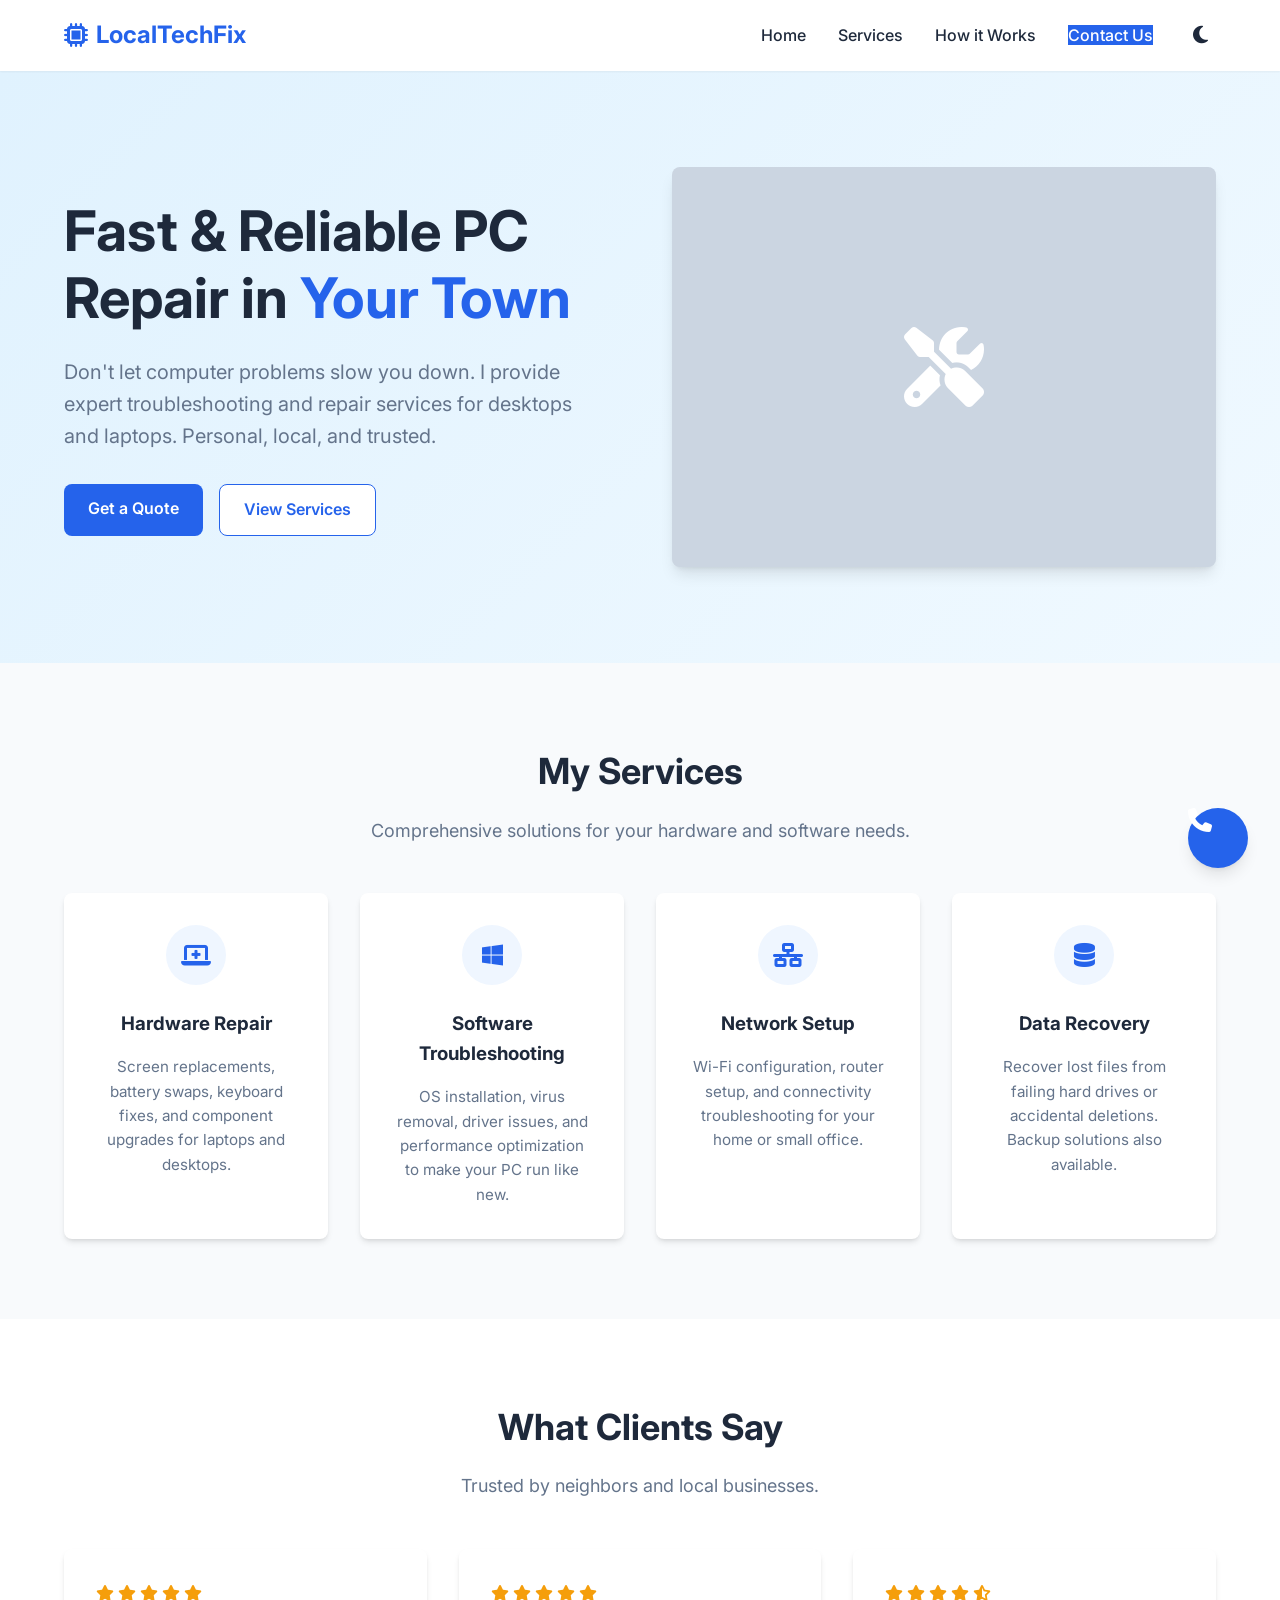
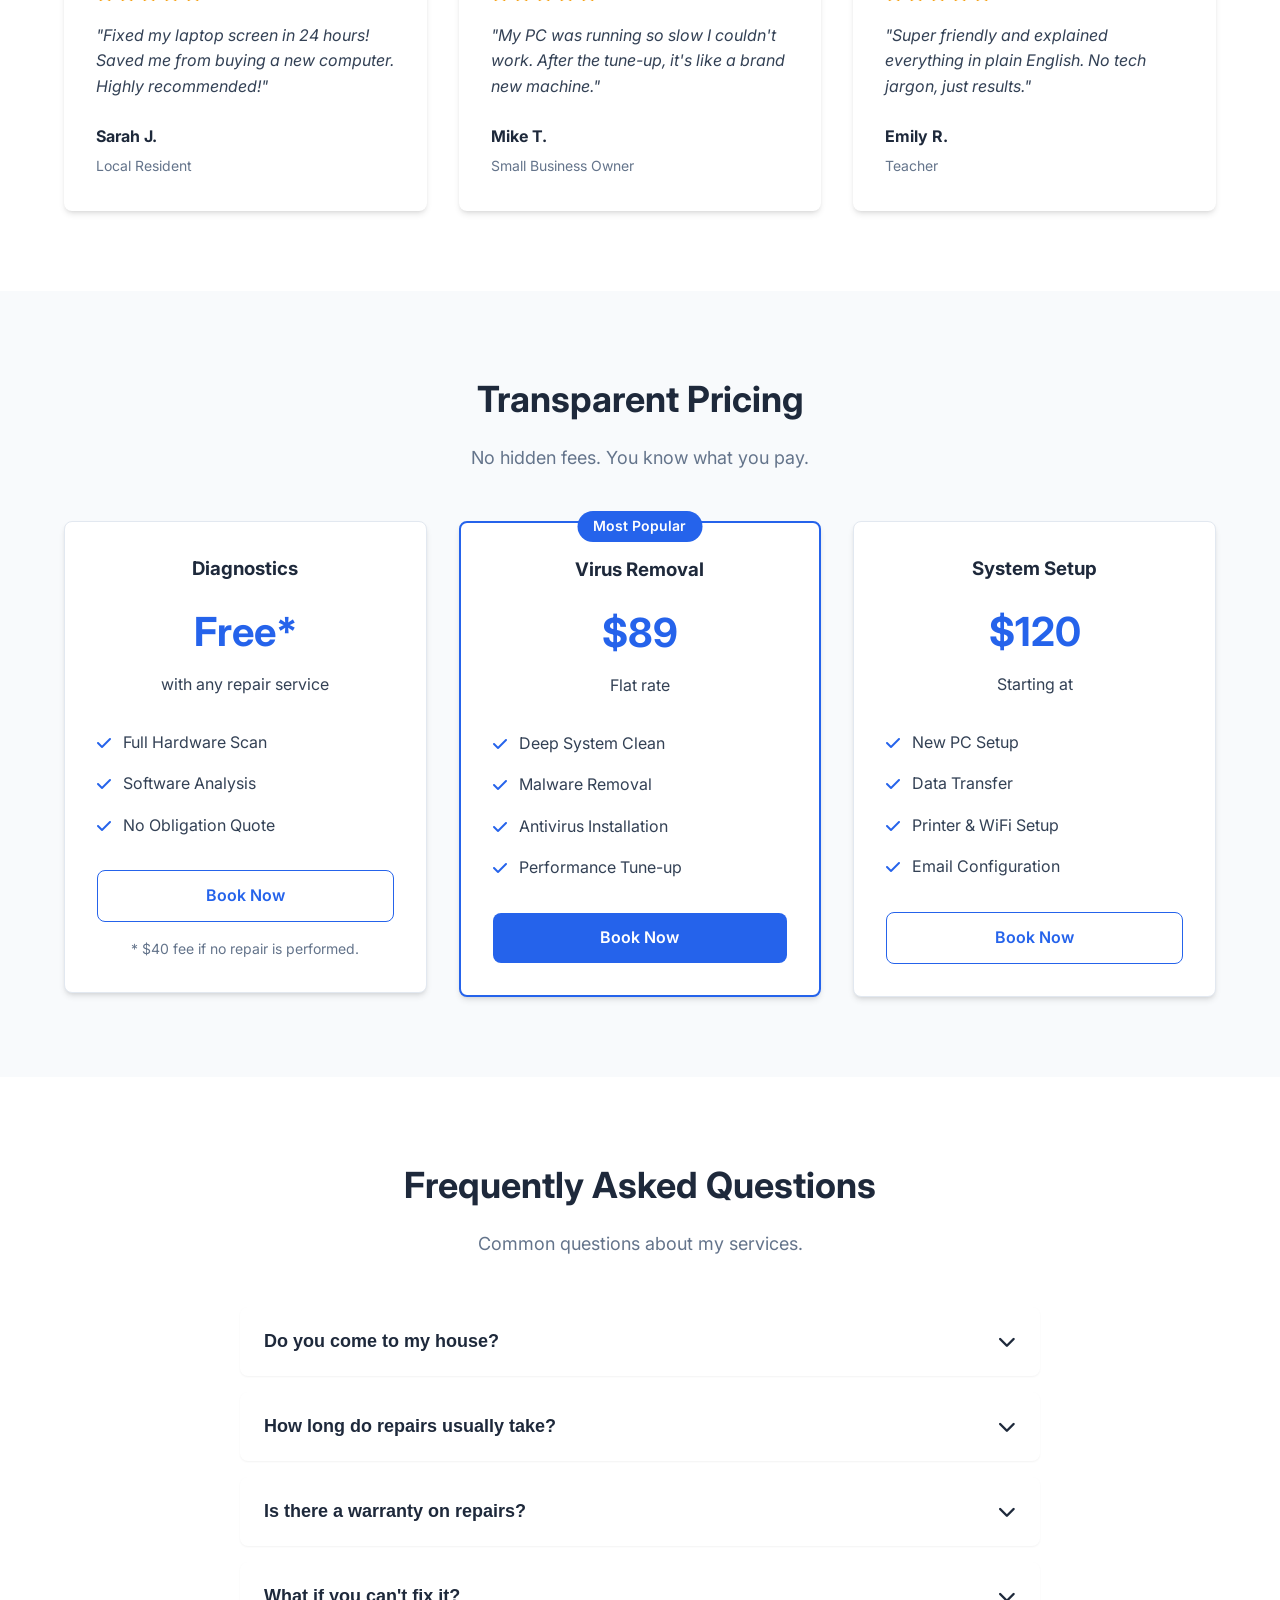
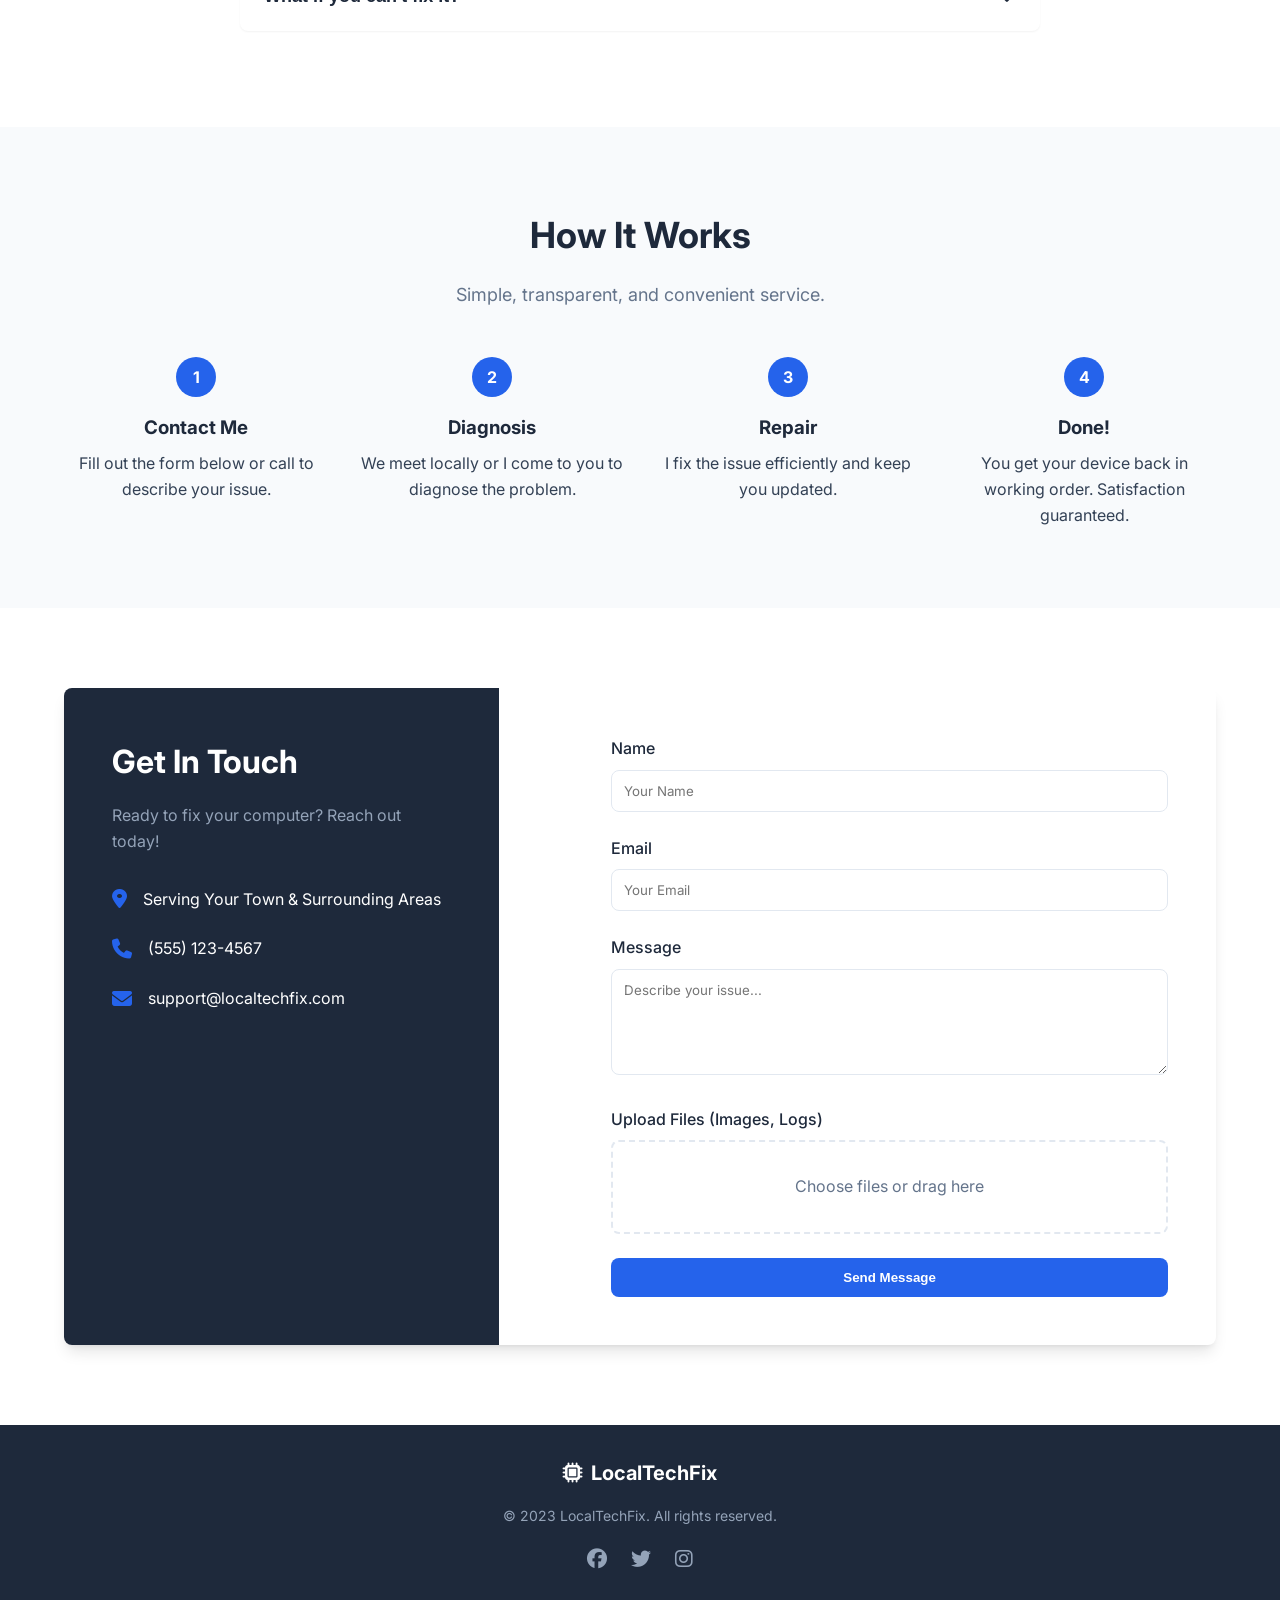
<file: public/index.html>
<!DOCTYPE html>
<html lang="en">

<head>
    <meta charset="UTF-8">
    <meta name="viewport" content="width=device-width, initial-scale=1.0">
    <title>Local PC & Laptop Repair Services | Troubleshooting & Fixing</title>
    <meta name="description"
        content="Expert PC and laptop repair services in your local area. Hardware troubleshooting, software fixes, and personal service. We come to you or meet locally.">
    <link rel="stylesheet" href="assets/css/styles.css">
    <link rel="preconnect" href="https://fonts.googleapis.com">
    <link rel="preconnect" href="https://fonts.gstatic.com" crossorigin>
    <link href="https://fonts.googleapis.com/css2?family=Inter:wght@400;500;600;700&display=swap" rel="stylesheet">
    <link rel="stylesheet" href="https://cdnjs.cloudflare.com/ajax/libs/font-awesome/6.4.0/css/all.min.css">
</head>

<body>
    <!-- Header -->
    <header class="header">
        <div class="container header-container">
            <a href="#" class="logo">
                <i class="fa-solid fa-microchip"></i>
                <span>LocalTechFix</span>
            </a>
            <nav class="nav">
                <ul class="nav-list">
                    <li><a href="#hero" class="nav-link">Home</a></li>
                    <li><a href="#services" class="nav-link">Services</a></li>
                    <li><a href="#process" class="nav-link">How it Works</a></li>
                    <li><a href="#contact" class="nav-link btn-primary">Contact Us</a></li>
                    <li>
                        <button class="theme-toggle" aria-label="Toggle dark mode">
                            <i class="fa-solid fa-moon"></i>
                        </button>
                    </li>
                </ul>
                <button class="mobile-menu-btn" aria-label="Toggle menu">
                    <i class="fa-solid fa-bars"></i>
                </button>
            </nav>
        </div>
    </header>

    <!-- Hero Section -->
    <section id="hero" class="hero">
        <div class="container hero-container">
            <div class="hero-content">
                <h1>Fast & Reliable PC Repair in <span class="highlight">Your Town</span></h1>
                <p>Don't let computer problems slow you down. I provide expert troubleshooting and repair services for
                    desktops and laptops. Personal, local, and trusted.</p>
                <div class="hero-buttons">
                    <a href="#contact" class="btn btn-primary">Get a Quote</a>
                    <a href="#services" class="btn btn-secondary">View Services</a>
                </div>
            </div>
            <div class="hero-image">
                <div class="image-placeholder">
                    <i class="fa-solid fa-screwdriver-wrench"></i>
                </div>
            </div>
        </div>
    </section>

    <!-- Services Section -->
    <section id="services" class="services section-padding">
        <div class="container">
            <div class="section-header">
                <h2>My Services</h2>
                <p>Comprehensive solutions for your hardware and software needs.</p>
            </div>
            <div class="services-grid">
                <div class="service-card">
                    <div class="icon-box">
                        <i class="fa-solid fa-laptop-medical"></i>
                    </div>
                    <h3>Hardware Repair</h3>
                    <p>Screen replacements, battery swaps, keyboard fixes, and component upgrades for laptops and
                        desktops.</p>
                </div>
                <div class="service-card">
                    <div class="icon-box">
                        <i class="fa-brands fa-windows"></i>
                    </div>
                    <h3>Software Troubleshooting</h3>
                    <p>OS installation, virus removal, driver issues, and performance optimization to make your PC run
                        like new.</p>
                </div>
                <div class="service-card">
                    <div class="icon-box">
                        <i class="fa-solid fa-network-wired"></i>
                    </div>
                    <h3>Network Setup</h3>
                    <p>Wi-Fi configuration, router setup, and connectivity troubleshooting for your home or small
                        office.</p>
                </div>
                <div class="service-card">
                    <div class="icon-box">
                        <i class="fa-solid fa-database"></i>
                    </div>
                    <h3>Data Recovery</h3>
                    <p>Recover lost files from failing hard drives or accidental deletions. Backup solutions also
                        available.</p>
                </div>
            </div>
        </div>
    </section>

    <!-- Testimonials Section -->
    <section id="testimonials" class="testimonials section-padding bg-light">
        <div class="container">
            <div class="section-header">
                <h2>What Clients Say</h2>
                <p>Trusted by neighbors and local businesses.</p>
            </div>
            <div class="testimonials-grid">
                <div class="testimonial-card">
                    <div class="stars">
                        <i class="fa-solid fa-star"></i>
                        <i class="fa-solid fa-star"></i>
                        <i class="fa-solid fa-star"></i>
                        <i class="fa-solid fa-star"></i>
                        <i class="fa-solid fa-star"></i>
                    </div>
                    <p class="quote">"Fixed my laptop screen in 24 hours! Saved me from buying a new computer. Highly
                        recommended!"</p>
                    <div class="author">
                        <div class="author-info">
                            <h4>Sarah J.</h4>
                            <span>Local Resident</span>
                        </div>
                    </div>
                </div>
                <div class="testimonial-card">
                    <div class="stars">
                        <i class="fa-solid fa-star"></i>
                        <i class="fa-solid fa-star"></i>
                        <i class="fa-solid fa-star"></i>
                        <i class="fa-solid fa-star"></i>
                        <i class="fa-solid fa-star"></i>
                    </div>
                    <p class="quote">"My PC was running so slow I couldn't work. After the tune-up, it's like a brand
                        new machine."</p>
                    <div class="author">
                        <div class="author-info">
                            <h4>Mike T.</h4>
                            <span>Small Business Owner</span>
                        </div>
                    </div>
                </div>
                <div class="testimonial-card">
                    <div class="stars">
                        <i class="fa-solid fa-star"></i>
                        <i class="fa-solid fa-star"></i>
                        <i class="fa-solid fa-star"></i>
                        <i class="fa-solid fa-star"></i>
                        <i class="fa-solid fa-star-half-stroke"></i>
                    </div>
                    <p class="quote">"Super friendly and explained everything in plain English. No tech jargon, just
                        results."</p>
                    <div class="author">
                        <div class="author-info">
                            <h4>Emily R.</h4>
                            <span>Teacher</span>
                        </div>
                    </div>
                </div>
            </div>
        </div>
    </section>

    <!-- Pricing Section -->
    <section id="pricing" class="pricing section-padding">
        <div class="container">
            <div class="section-header">
                <h2>Transparent Pricing</h2>
                <p>No hidden fees. You know what you pay.</p>
            </div>
            <div class="pricing-wrapper">
                <div class="pricing-card">
                    <div class="pricing-header">
                        <h3>Diagnostics</h3>
                        <div class="price">Free*</div>
                        <p>with any repair service</p>
                    </div>
                    <ul class="pricing-features">
                        <li><i class="fa-solid fa-check"></i> Full Hardware Scan</li>
                        <li><i class="fa-solid fa-check"></i> Software Analysis</li>
                        <li><i class="fa-solid fa-check"></i> No Obligation Quote</li>
                    </ul>
                    <a href="#contact" class="btn btn-secondary btn-block">Book Now</a>
                    <p class="pricing-note">* $40 fee if no repair is performed.</p>
                </div>
                <div class="pricing-card popular">
                    <div class="badge">Most Popular</div>
                    <div class="pricing-header">
                        <h3>Virus Removal</h3>
                        <div class="price">$89</div>
                        <p>Flat rate</p>
                    </div>
                    <ul class="pricing-features">
                        <li><i class="fa-solid fa-check"></i> Deep System Clean</li>
                        <li><i class="fa-solid fa-check"></i> Malware Removal</li>
                        <li><i class="fa-solid fa-check"></i> Antivirus Installation</li>
                        <li><i class="fa-solid fa-check"></i> Performance Tune-up</li>
                    </ul>
                    <a href="#contact" class="btn btn-primary btn-block">Book Now</a>
                </div>
                <div class="pricing-card">
                    <div class="pricing-header">
                        <h3>System Setup</h3>
                        <div class="price">$120</div>
                        <p>Starting at</p>
                    </div>
                    <ul class="pricing-features">
                        <li><i class="fa-solid fa-check"></i> New PC Setup</li>
                        <li><i class="fa-solid fa-check"></i> Data Transfer</li>
                        <li><i class="fa-solid fa-check"></i> Printer & WiFi Setup</li>
                        <li><i class="fa-solid fa-check"></i> Email Configuration</li>
                    </ul>
                    <a href="#contact" class="btn btn-secondary btn-block">Book Now</a>
                </div>
            </div>
        </div>
    </section>

    <!-- FAQ Section -->
    <section id="faq" class="faq section-padding bg-light">
        <div class="container">
            <div class="section-header">
                <h2>Frequently Asked Questions</h2>
                <p>Common questions about my services.</p>
            </div>
            <div class="faq-container">
                <div class="faq-item">
                    <button class="faq-question">
                        Do you come to my house?
                        <i class="fa-solid fa-chevron-down"></i>
                    </button>
                    <div class="faq-answer">
                        <p>Yes! I offer mobile services within a 15-mile radius. For more complex hardware repairs, I
                            may need to take the device to my workshop and return it once fixed.</p>
                    </div>
                </div>
                <div class="faq-item">
                    <button class="faq-question">
                        How long do repairs usually take?
                        <i class="fa-solid fa-chevron-down"></i>
                    </button>
                    <div class="faq-answer">
                        <p>Most software issues and standard hardware replacements are completed within 24-48 hours.
                            Special order parts may take a few days to arrive.</p>
                    </div>
                </div>
                <div class="faq-item">
                    <button class="faq-question">
                        Is there a warranty on repairs?
                        <i class="fa-solid fa-chevron-down"></i>
                    </button>
                    <div class="faq-answer">
                        <p>Absolutely. I offer a 30-day warranty on all labor and pass through the manufacturer's
                            warranty on any new parts installed.</p>
                    </div>
                </div>
                <div class="faq-item">
                    <button class="faq-question">
                        What if you can't fix it?
                        <i class="fa-solid fa-chevron-down"></i>
                    </button>
                    <div class="faq-answer">
                        <p>If I can't fix the issue, you don't pay for the repair. A small diagnostic fee may still
                            apply depending on the time spent investigating.</p>
                    </div>
                </div>
            </div>
        </div>
    </section>

    <!-- Process Section -->
    <section id="process" class="process section-padding">
        <div class="container">
            <div class="section-header">
                <h2>How It Works</h2>
                <p>Simple, transparent, and convenient service.</p>
            </div>
            <div class="process-steps">
                <div class="step">
                    <div class="step-number">1</div>
                    <h3>Contact Me</h3>
                    <p>Fill out the form below or call to describe your issue.</p>
                </div>
                <div class="step">
                    <div class="step-number">2</div>
                    <h3>Diagnosis</h3>
                    <p>We meet locally or I come to you to diagnose the problem.</p>
                </div>
                <div class="step">
                    <div class="step-number">3</div>
                    <h3>Repair</h3>
                    <p>I fix the issue efficiently and keep you updated.</p>
                </div>
                <div class="step">
                    <div class="step-number">4</div>
                    <h3>Done!</h3>
                    <p>You get your device back in working order. Satisfaction guaranteed.</p>
                </div>
            </div>
        </div>
    </section>

    <!-- Contact Section -->
    <section id="contact" class="contact section-padding bg-light">
        <div class="container">
            <div class="contact-wrapper">
                <div class="contact-info">
                    <h2>Get In Touch</h2>
                    <p>Ready to fix your computer? Reach out today!</p>
                    <ul class="contact-details">
                        <li>
                            <i class="fa-solid fa-location-dot"></i>
                            <span>Serving Your Town & Surrounding Areas</span>
                        </li>
                        <li>
                            <i class="fa-solid fa-phone"></i>
                            <span>(555) 123-4567</span>
                        </li>
                        <li>
                            <i class="fa-solid fa-envelope"></i>
                            <span>support@localtechfix.com</span>
                        </li>
                    </ul>
                </div>
                <div class="contact-form-container">
                    <form class="contact-form">
                        <div class="form-group">
                            <label for="name">Name</label>
                            <input type="text" id="name" name="name" required placeholder="Your Name">
                        </div>
                        <div class="form-group">
                            <label for="email">Email</label>
                            <input type="email" id="email" name="email" required placeholder="Your Email">
                        </div>
                        <div class="form-group">
                            <label for="message">Message</label>
                            <textarea id="message" name="message" rows="5" required
                                placeholder="Describe your issue..."></textarea>
                        </div>
                        <div class="form-group">
                            <label for="file-upload">Upload Files (Images, Logs)</label>
                            <div class="file-upload-wrapper">
                                <input type="file" id="file-upload" name="file-upload" multiple>
                                <span class="file-upload-text">Choose files or drag here</span>
                            </div>
                        </div>
                        <button type="submit" class="btn btn-primary btn-block">Send Message</button>
                    </form>
                </div>
            </div>
        </div>
    </section>

    <!-- Footer -->
    <footer class="footer">
        <div class="container footer-container">
            <div class="footer-brand">
                <i class="fa-solid fa-microchip"></i>
                <span>LocalTechFix</span>
            </div>
            <p class="copyright">&copy; 2023 LocalTechFix. All rights reserved.</p>
            <div class="social-links">
                <a href="#"><i class="fa-brands fa-facebook"></i></a>
                <a href="#"><i class="fa-brands fa-twitter"></i></a>
                <a href="#"><i class="fa-brands fa-instagram"></i></a>
            </div>
        </div>
    </footer>

    <!-- Floating Action Button -->
    <a href="#contact" class="fab" aria-label="Contact us">
        <i class="fa-solid fa-phone"></i>
    </a>

    <script src="assets/js/script.js"></script>
</body>

</html>
</file>
<file: public/assets/css/styles.css>
/* Variables & Reset */
:root {
    --primary-color: #2563eb;
    --primary-dark: #1d4ed8;
    --secondary-color: #1e293b;
    --accent-color: #f59e0b;
    --text-color: #334155;
    --light-text: #64748b;
    --bg-color: #f8fafc;
    --white: #ffffff;
    --border-color: #e2e8f0;
    --shadow-sm: 0 1px 2px 0 rgb(0 0 0 / 0.05);
    --shadow-md: 0 4px 6px -1px rgb(0 0 0 / 0.1), 0 2px 4px -2px rgb(0 0 0 / 0.1);
    --shadow-lg: 0 10px 15px -3px rgb(0 0 0 / 0.1), 0 4px 6px -4px rgb(0 0 0 / 0.1);
    --radius: 0.5rem;
    --font-main: 'Inter', sans-serif;
}

/* Dark Mode Variables */
body.dark-mode {
    --text-color: #e2e8f0;
    --light-text: #94a3b8;
    --bg-color: #0f172a;
    --white: #1e293b;
    --secondary-color: #f1f5f9;
    --border-color: #334155;
    --shadow-sm: 0 1px 2px 0 rgb(0 0 0 / 0.3);
    --shadow-md: 0 4px 6px -1px rgb(0 0 0 / 0.3), 0 2px 4px -2px rgb(0 0 0 / 0.3);
    --shadow-lg: 0 10px 15px -3px rgb(0 0 0 / 0.3), 0 4px 6px -4px rgb(0 0 0 / 0.3);
}

body.dark-mode .hero {
    background: linear-gradient(135deg, #1e293b 0%, #334155 100%);
}

body.dark-mode .image-placeholder {
    background-color: #475569;
}

* {
    margin: 0;
    padding: 0;
    box-sizing: border-box;
}

html {
    scroll-behavior: smooth;
}

body {
    font-family: var(--font-main);
    color: var(--text-color);
    line-height: 1.6;
    background-color: var(--bg-color);
}

a {
    text-decoration: none;
    color: inherit;
    transition: color 0.3s ease;
}

ul {
    list-style: none;
}

img {
    max-width: 100%;
    height: auto;
}

/* Utilities */
.container {
    max-width: 1200px;
    margin: 0 auto;
    padding: 0 1.5rem;
}

.section-padding {
    padding: 5rem 0;
}

.bg-light {
    background-color: var(--white);
}

.highlight {
    color: var(--primary-color);
}

.btn {
    display: inline-block;
    padding: 0.75rem 1.5rem;
    border-radius: var(--radius);
    font-weight: 600;
    cursor: pointer;
    transition: all 0.3s ease;
    border: none;
}

.btn-primary {
    background-color: var(--primary-color);
    color: var(--white);
}

.btn-primary:hover {
    background-color: var(--primary-dark);
    transform: translateY(-2px);
}

.btn-secondary {
    background-color: var(--white);
    color: var(--primary-color);
    border: 1px solid var(--primary-color);
}

.btn-secondary:hover {
    background-color: var(--primary-color);
    color: var(--white);
}

.btn-block {
    display: block;
    width: 100%;
}

.section-header {
    text-align: center;
    margin-bottom: 3rem;
}

.section-header h2 {
    font-size: 2.25rem;
    color: var(--secondary-color);
    margin-bottom: 1rem;
}

.section-header p {
    color: var(--light-text);
    font-size: 1.125rem;
}

/* Header */
.header {
    background-color: var(--white);
    box-shadow: var(--shadow-sm);
    position: sticky;
    top: 0;
    z-index: 1000;
    padding: 1rem 0;
}

.header-container {
    display: flex;
    justify-content: space-between;
    align-items: center;
}

.logo {
    display: flex;
    align-items: center;
    gap: 0.5rem;
    font-size: 1.5rem;
    font-weight: 700;
    color: var(--primary-color);
}

.nav-list {
    display: flex;
    gap: 2rem;
    align-items: center;
}

.nav-link {
    font-weight: 500;
    color: var(--secondary-color);
}

.nav-link:hover {
    color: var(--primary-color);
}

.nav-link.btn-primary {
    color: var(--white);
}

.mobile-menu-btn {
    display: none;
    background: none;
    border: none;
    font-size: 1.5rem;
    color: var(--secondary-color);
    cursor: pointer;
}

/* Theme Toggle */
.theme-toggle {
    background: none;
    border: none;
    font-size: 1.25rem;
    color: var(--secondary-color);
    cursor: pointer;
    transition: all 0.3s ease;
    padding: 0.5rem;
    border-radius: 50%;
}

.theme-toggle:hover {
    color: var(--primary-color);
    background-color: var(--bg-color);
}

body.dark-mode .theme-toggle i::before {
    content: "\f185";
    /* fa-sun */
}

/* Hero */
.hero {
    padding: 6rem 0;
    background: linear-gradient(135deg, #e0f2fe 0%, #f0f9ff 100%);
}

.hero-container {
    display: grid;
    grid-template-columns: 1fr 1fr;
    gap: 4rem;
    align-items: center;
}

.hero-content h1 {
    font-size: 3.5rem;
    line-height: 1.2;
    color: var(--secondary-color);
    margin-bottom: 1.5rem;
}

.hero-content p {
    font-size: 1.25rem;
    color: var(--light-text);
    margin-bottom: 2rem;
}

.hero-buttons {
    display: flex;
    gap: 1rem;
}

.image-placeholder {
    width: 100%;
    height: 400px;
    background-color: #cbd5e1;
    border-radius: var(--radius);
    display: flex;
    justify-content: center;
    align-items: center;
    font-size: 5rem;
    color: var(--white);
    box-shadow: var(--shadow-lg);
}

/* Services */
.services-grid {
    display: grid;
    grid-template-columns: repeat(auto-fit, minmax(250px, 1fr));
    gap: 2rem;
}

.service-card {
    background-color: var(--white);
    padding: 2rem;
    border-radius: var(--radius);
    box-shadow: var(--shadow-md);
    transition: transform 0.3s ease;
    text-align: center;
}

.service-card:hover {
    transform: translateY(-5px);
}

.icon-box {
    width: 60px;
    height: 60px;
    background-color: #eff6ff;
    color: var(--primary-color);
    border-radius: 50%;
    display: flex;
    justify-content: center;
    align-items: center;
    font-size: 1.5rem;
    margin: 0 auto 1.5rem;
}

.service-card h3 {
    margin-bottom: 1rem;
    color: var(--secondary-color);
}

.service-card p {
    color: var(--light-text);
    font-size: 0.95rem;
}

/* Testimonials */
.testimonials-grid {
    display: grid;
    grid-template-columns: repeat(auto-fit, minmax(300px, 1fr));
    gap: 2rem;
}

.testimonial-card {
    background-color: var(--white);
    padding: 2rem;
    border-radius: var(--radius);
    box-shadow: var(--shadow-md);
}

.stars {
    color: var(--accent-color);
    margin-bottom: 1rem;
}

.quote {
    font-style: italic;
    margin-bottom: 1.5rem;
    color: var(--text-color);
}

.author-info h4 {
    color: var(--secondary-color);
    font-size: 1rem;
    margin-bottom: 0.25rem;
}

.author-info span {
    font-size: 0.875rem;
    color: var(--light-text);
}

/* Pricing */
.pricing-wrapper {
    display: grid;
    grid-template-columns: repeat(auto-fit, minmax(300px, 1fr));
    gap: 2rem;
    align-items: start;
}

.pricing-card {
    background-color: var(--white);
    border-radius: var(--radius);
    box-shadow: var(--shadow-md);
    padding: 2rem;
    text-align: center;
    position: relative;
    border: 1px solid var(--border-color);
    transition: transform 0.3s ease;
}

.pricing-card:hover {
    transform: translateY(-5px);
    box-shadow: var(--shadow-lg);
}

.pricing-card.popular {
    border: 2px solid var(--primary-color);
    transform: scale(1.05);
    z-index: 1;
}

.pricing-card.popular:hover {
    transform: scale(1.05) translateY(-5px);
}

.badge {
    position: absolute;
    top: -12px;
    left: 50%;
    transform: translateX(-50%);
    background-color: var(--primary-color);
    color: var(--white);
    padding: 0.25rem 1rem;
    border-radius: 20px;
    font-size: 0.875rem;
    font-weight: 600;
}

.pricing-header {
    margin-bottom: 2rem;
}

.pricing-header h3 {
    color: var(--secondary-color);
    margin-bottom: 1rem;
}

.price {
    font-size: 2.5rem;
    font-weight: 700;
    color: var(--primary-color);
    margin-bottom: 0.5rem;
}

.pricing-features {
    margin-bottom: 2rem;
    text-align: left;
}

.pricing-features li {
    margin-bottom: 1rem;
    display: flex;
    align-items: center;
    gap: 0.75rem;
    color: var(--text-color);
}

.pricing-features i {
    color: var(--primary-color);
}

.pricing-note {
    font-size: 0.875rem;
    color: var(--light-text);
    margin-top: 1rem;
}

/* FAQ */
.faq-container {
    max-width: 800px;
    margin: 0 auto;
}

.faq-item {
    background-color: var(--white);
    border-radius: var(--radius);
    margin-bottom: 1rem;
    box-shadow: var(--shadow-sm);
    overflow: hidden;
}

.faq-question {
    width: 100%;
    background: none;
    border: none;
    padding: 1.5rem;
    text-align: left;
    font-size: 1.125rem;
    font-weight: 600;
    color: var(--secondary-color);
    display: flex;
    justify-content: space-between;
    align-items: center;
    cursor: pointer;
    transition: color 0.3s ease;
}

.faq-question:hover {
    color: var(--primary-color);
}

.faq-question i {
    transition: transform 0.3s ease;
}

.faq-question.active i {
    transform: rotate(180deg);
}

.faq-answer {
    max-height: 0;
    overflow: hidden;
    transition: max-height 0.3s ease;
    padding: 0 1.5rem;
}

.faq-answer p {
    padding-bottom: 1.5rem;
    color: var(--light-text);
}

.faq-question.active+.faq-answer {
    max-height: 200px;
}

/* Process */
.process-steps {
    display: grid;
    grid-template-columns: repeat(auto-fit, minmax(200px, 1fr));
    gap: 2rem;
    text-align: center;
}

.step {
    position: relative;
}

.step-number {
    width: 40px;
    height: 40px;
    background-color: var(--primary-color);
    color: var(--white);
    border-radius: 50%;
    display: flex;
    justify-content: center;
    align-items: center;
    font-weight: 700;
    margin: 0 auto 1rem;
}

.step h3 {
    margin-bottom: 0.5rem;
    color: var(--secondary-color);
}

/* Contact */
.contact-wrapper {
    display: grid;
    grid-template-columns: 1fr 1.5fr;
    gap: 4rem;
    background-color: var(--white);
    border-radius: var(--radius);
    box-shadow: var(--shadow-lg);
    overflow: hidden;
}

.contact-info {
    background-color: var(--secondary-color);
    color: var(--white);
    padding: 3rem;
}

.contact-info h2 {
    font-size: 2rem;
    margin-bottom: 1rem;
}

.contact-info p {
    color: #94a3b8;
    margin-bottom: 2rem;
}

.contact-details li {
    display: flex;
    align-items: center;
    gap: 1rem;
    margin-bottom: 1.5rem;
}

.contact-details i {
    color: var(--primary-color);
    font-size: 1.25rem;
}

.contact-form-container {
    padding: 3rem;
}

.form-group {
    margin-bottom: 1.5rem;
}

.form-group label {
    display: block;
    margin-bottom: 0.5rem;
    font-weight: 500;
    color: var(--secondary-color);
}

.form-group input,
.form-group textarea {
    width: 100%;
    padding: 0.75rem;
    border: 1px solid var(--border-color);
    border-radius: var(--radius);
    font-family: inherit;
    transition: border-color 0.3s ease;
}

.form-group input:focus,
.form-group textarea:focus {
    outline: none;
    border-color: var(--primary-color);
    box-shadow: 0 0 0 3px rgba(37, 99, 235, 0.1);
}

/* File Upload Styling */
.file-upload-wrapper {
    position: relative;
    border: 2px dashed var(--border-color);
    border-radius: var(--radius);
    padding: 2rem;
    text-align: center;
    cursor: pointer;
    transition: border-color 0.3s ease;
}

.file-upload-wrapper:hover {
    border-color: var(--primary-color);
    background-color: #eff6ff;
}

.file-upload-wrapper input[type="file"] {
    position: absolute;
    top: 0;
    left: 0;
    width: 100%;
    height: 100%;
    opacity: 0;
    cursor: pointer;
}

.file-upload-text {
    color: var(--light-text);
    pointer-events: none;
}

/* Footer */
.footer {
    background-color: var(--secondary-color);
    color: var(--white);
    padding: 2rem 0;
    text-align: center;
}

.footer-container {
    display: flex;
    flex-direction: column;
    align-items: center;
    gap: 1rem;
}

.footer-brand {
    display: flex;
    align-items: center;
    gap: 0.5rem;
    font-size: 1.25rem;
    font-weight: 700;
}

.copyright {
    color: #94a3b8;
    font-size: 0.875rem;
}

.social-links {
    display: flex;
    gap: 1.5rem;
}

.social-links a {
    color: #94a3b8;
    font-size: 1.25rem;
}

.social-links a:hover {
    color: var(--white);
}

/* Floating Action Button */
.fab {
    position: fixed;
    bottom: 2rem;
    right: 2rem;
    width: 60px;
    height: 60px;
    background-color: var(--primary-color);
    color: var(--white);
    border-radius: 50%;
    display: flex;
    justify-content: center;
    align-items: center;
    font-size: 1.5rem;
    box-shadow: var(--shadow-lg);
    transition: all 0.3s ease;
    z-index: 999;
}

.fab:hover {
    background-color: var(--primary-dark);
    transform: scale(1.1);
}

/* Scroll Animations */
.fade-in {
    opacity: 0;
    transform: translateY(30px);
    transition: opacity 0.6s ease, transform 0.6s ease;
}

.fade-in.visible {
    opacity: 1;
    transform: translateY(0);
}

/* Responsive */
@media (max-width: 768px) {
    .hero-container {
        grid-template-columns: 1fr;
        text-align: center;
        gap: 2rem;
    }

    .hero-content h1 {
        font-size: 2.5rem;
    }

    .hero-buttons {
        justify-content: center;
    }

    .contact-wrapper {
        grid-template-columns: 1fr;
    }

    .mobile-menu-btn {
        display: block;
    }

    .nav-list {
        display: none;
        position: absolute;
        top: 100%;
        left: 0;
        width: 100%;
        background-color: var(--white);
        flex-direction: column;
        padding: 1rem;
        box-shadow: var(--shadow-md);
    }

    .nav-list.active {
        display: flex;
    }
}
</file>
